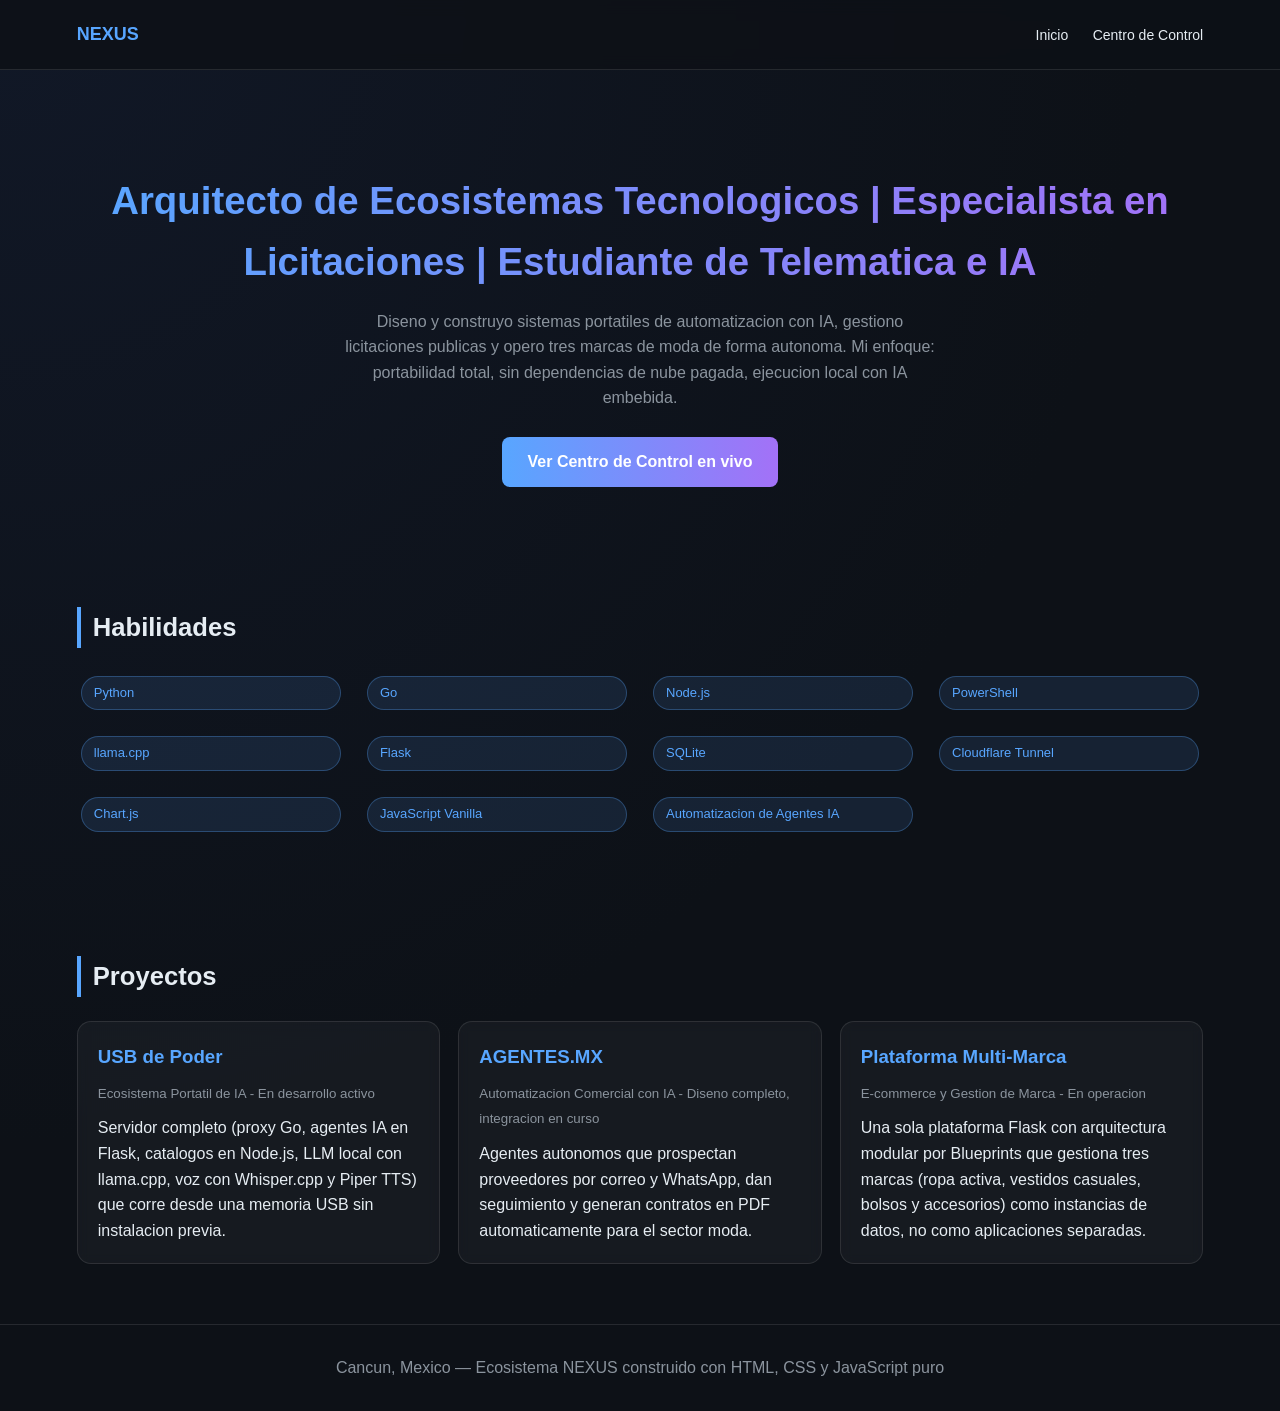
<file: index.old.html>
﻿<!DOCTYPE html>
<html lang="es">
<head>
<meta charset="UTF-8">
<meta name="viewport" content="width=device-width, initial-scale=1.0">
<title>Oscar Naranjo | NEXUS - USB de Poder</title>
<link rel="stylesheet" href="css/style.css">
</head>
<body>
<nav>
  <span class="logo">NEXUS</span>
  <div>
    <a href="index.html">Inicio</a>
    <a href="dashboard.html">Centro de Control</a>
  </div>
</nav>

<section class="hero">
  <h1 id="titulo">Cargando...</h1>
  <p id="resumen"></p>
  <a class="btn" href="dashboard.html">Ver Centro de Control en vivo</a>
</section>

<section>
  <h2>Habilidades</h2>
  <div id="skills" class="grid"></div>
</section>

<section>
  <h2>Proyectos</h2>
  <div id="proyectos" class="grid"></div>
</section>

<footer>
  Cancun, Mexico &mdash; Ecosistema NEXUS construido con HTML, CSS y JavaScript puro
</footer>

<script src="js/main.js"></script>
</body>
</html>
</file>
<file: css/style.css>
﻿:root{
  --bg:#0d1117;
  --panel:rgba(255,255,255,0.04);
  --border:rgba(255,255,255,0.1);
  --accent:#58a6ff;
  --accent2:#a371f7;
  --text:#e6edf3;
  --muted:#8b949e;
}
*{box-sizing:border-box;margin:0;padding:0;}
body{
  background:radial-gradient(circle at top left,#111827,var(--bg) 60%);
  color:var(--text);
  font-family:"Segoe UI",Arial,sans-serif;
  line-height:1.6;
}
nav{
  display:flex;justify-content:space-between;align-items:center;
  padding:20px 6%;position:sticky;top:0;
  background:rgba(13,17,23,0.85);backdrop-filter:blur(8px);
  border-bottom:1px solid var(--border);z-index:10;
}
nav a{color:var(--text);text-decoration:none;margin-left:20px;font-size:14px;}
nav a:hover{color:var(--accent);}
.logo{font-weight:bold;font-size:18px;color:var(--accent);}
.hero{
  text-align:center;padding:100px 6% 60px;
}
.hero h1{
  font-size:2.4rem;
  background:linear-gradient(90deg,var(--accent),var(--accent2));
  -webkit-background-clip:text;background-clip:text;color:transparent;
}
.hero p{color:var(--muted);max-width:600px;margin:16px auto 0;}
.btn{
  display:inline-block;margin-top:26px;padding:12px 26px;
  border-radius:8px;background:linear-gradient(90deg,var(--accent),var(--accent2));
  color:#fff;text-decoration:none;font-weight:600;
}
section{padding:60px 6%;}
h2{font-size:1.6rem;margin-bottom:24px;border-left:4px solid var(--accent);padding-left:12px;}
.grid{display:grid;grid-template-columns:repeat(auto-fit,minmax(260px,1fr));gap:18px;}
.card{
  background:var(--panel);border:1px solid var(--border);border-radius:14px;
  padding:20px;backdrop-filter:blur(6px);
}
.card h3{color:var(--accent);margin-bottom:8px;}
.card small{color:var(--muted);}
.skill-tag{
  display:inline-block;background:rgba(88,166,255,0.12);
  color:var(--accent);border:1px solid rgba(88,166,255,0.3);
  padding:6px 12px;border-radius:20px;margin:4px;font-size:13px;
}
footer{text-align:center;padding:30px;color:var(--muted);border-top:1px solid var(--border);}
.stat-value{font-size:1.8rem;color:var(--accent2);font-weight:bold;}
canvas{max-width:100%;}
input, button{
  padding:10px;border-radius:8px;border:1px solid var(--border);
  background:#161b22;color:var(--text);margin:4px 0;width:100%;
}
button{background:linear-gradient(90deg,var(--accent),var(--accent2));cursor:pointer;font-weight:600;border:none;}
</file>
